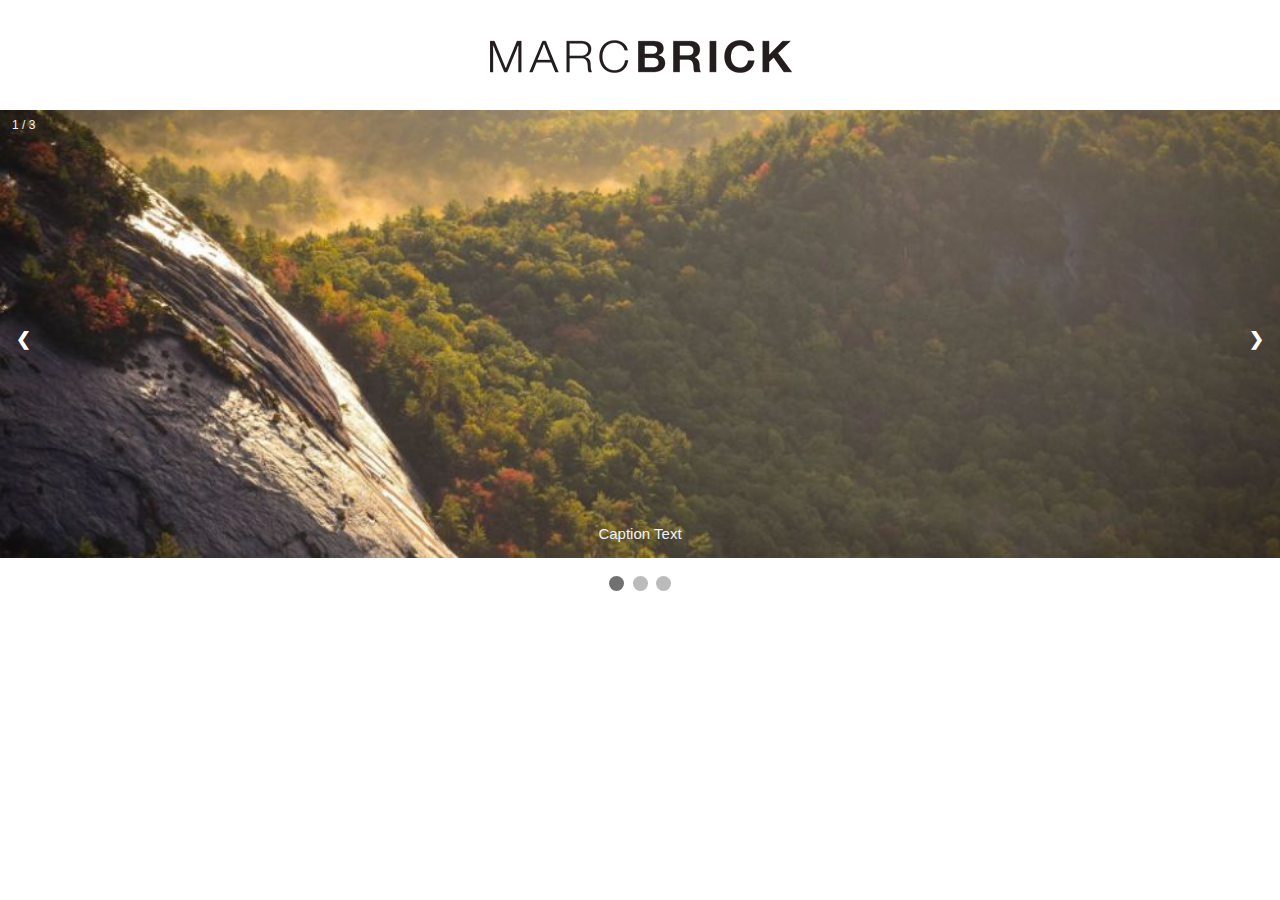
<file: Project_forest/WebContent/bootstrap_exam.html>
<!DOCTYPE html>
<html>
<head>
<meta name="viewport" content="width=device-width, initial-scale=1">
<style>
* {box-sizing: border-box}
body {font-family: Verdana, sans-serif; margin:0}
.mySlides {display: none}
img {vertical-align: middle;}

/* Slideshow container */
.slideshow-container {
  max-width: 100%;
  position: relative;
  margin: auto;
}

/* Next & previous buttons */
.prev, .next {
  cursor: pointer;
  position: absolute;
  top: 50%;
  width: auto;
  padding: 16px;
  margin-top: -22px;
  color: white;
  font-weight: bold;
  font-size: 18px;
  transition: 0.6s ease;
  border-radius: 0 3px 3px 0;
}

/* Position the "next button" to the right */
.next {
  right: 0;
  border-radius: 3px 0 0 3px;
}

/* On hover, add a black background color with a little bit see-through */
.prev:hover, .next:hover {
  background-color: rgba(0,0,0,0.8);
}

/* Caption text */
.text {
  color: #f2f2f2;
  font-size: 15px;
  padding: 8px 12px;
  position: absolute;
  bottom: 8px;
  width: 100%;
  text-align: center;
}

/* Number text (1/3 etc) */
.numbertext {
  color: #f2f2f2;
  font-size: 12px;
  padding: 8px 12px;
  position: absolute;
  top: 0;
}

/* The dots/bullets/indicators */
.dot {
  cursor: pointer;
  height: 15px;
  width: 15px;
  margin: 0 2px;
  background-color: #bbb;
  border-radius: 50%;
  display: inline-block;
  transition: background-color 0.6s ease;
}

.active, .dot:hover {
  background-color: #717171;
}

/* Fading animation */
.fade {
  -webkit-animation-name: fade;
  -webkit-animation-duration: 1.5s;
  animation-name: fade;
  animation-duration: 1.5s;
}

@-webkit-keyframes fade {
  from {opacity: .4}
  to {opacity: 1}
}

@keyframes fade {
  from {opacity: .4}
  to {opacity: 1}
}

/* On smaller screens, decrease text size */
@media only screen and (max-width: 300px) {
  .prev, .next,.text {font-size: 11px}
}
.header {position:relative;z-index:30;min-width:inherit;height:110px;background:#fff;}
.header .logo {position:absolute;left:50%;top:40px;margin-left:-150px;}
</style>
</head>
<body>
  <div class="header"><a href="main.html" class="logo"><img src="./img/logo.png"></a></div>
<div class="slideshow-container">

<div class="mySlides fade">
  <div class="numbertext">1 / 3</div>
  <img src="./img/img_nature_wide.jpg" style="width:100%">
  <div class="text">Caption Text</div>
</div>

<div class="mySlides fade">
  <div class="numbertext">2 / 3</div>
  <img src="./img/img_fjords_wide.jpg" style="width:100%">
  <div class="text">Caption Two</div>
</div>

<div class="mySlides fade">
  <div class="numbertext">3 / 3</div>
  <img src="./img/img_mountains_wide.jpg" style="width:100%">
  <div class="text">Caption Three</div>
</div>

<a class="prev" onclick="plusSlides(-1)">&#10094;</a>
<a class="next" onclick="plusSlides(1)">&#10095;</a>

</div>
<br>

<div style="text-align:center">
  <span class="dot" onclick="currentSlide(1)"></span>
  <span class="dot" onclick="currentSlide(2)"></span>
  <span class="dot" onclick="currentSlide(3)"></span>
</div>

<script>
var slideIndex = 1;
showSlides(slideIndex);

function plusSlides(n) {
  showSlides(slideIndex += n);
}

function currentSlide(n) {
  showSlides(slideIndex = n);
}

function showSlides(n) {
  var i;
  var slides = document.getElementsByClassName("mySlides");
  var dots = document.getElementsByClassName("dot");
  if (n > slides.length) {slideIndex = 1}
  if (n < 1) {slideIndex = slides.length}
  for (i = 0; i < slides.length; i++) {
      slides[i].style.display = "none";
  }
  for (i = 0; i < dots.length; i++) {
      dots[i].className = dots[i].className.replace(" active", "");
  }
  slides[slideIndex-1].style.display = "block";
  dots[slideIndex-1].className += " active";
}
</script>

</body>
</html>
</file>
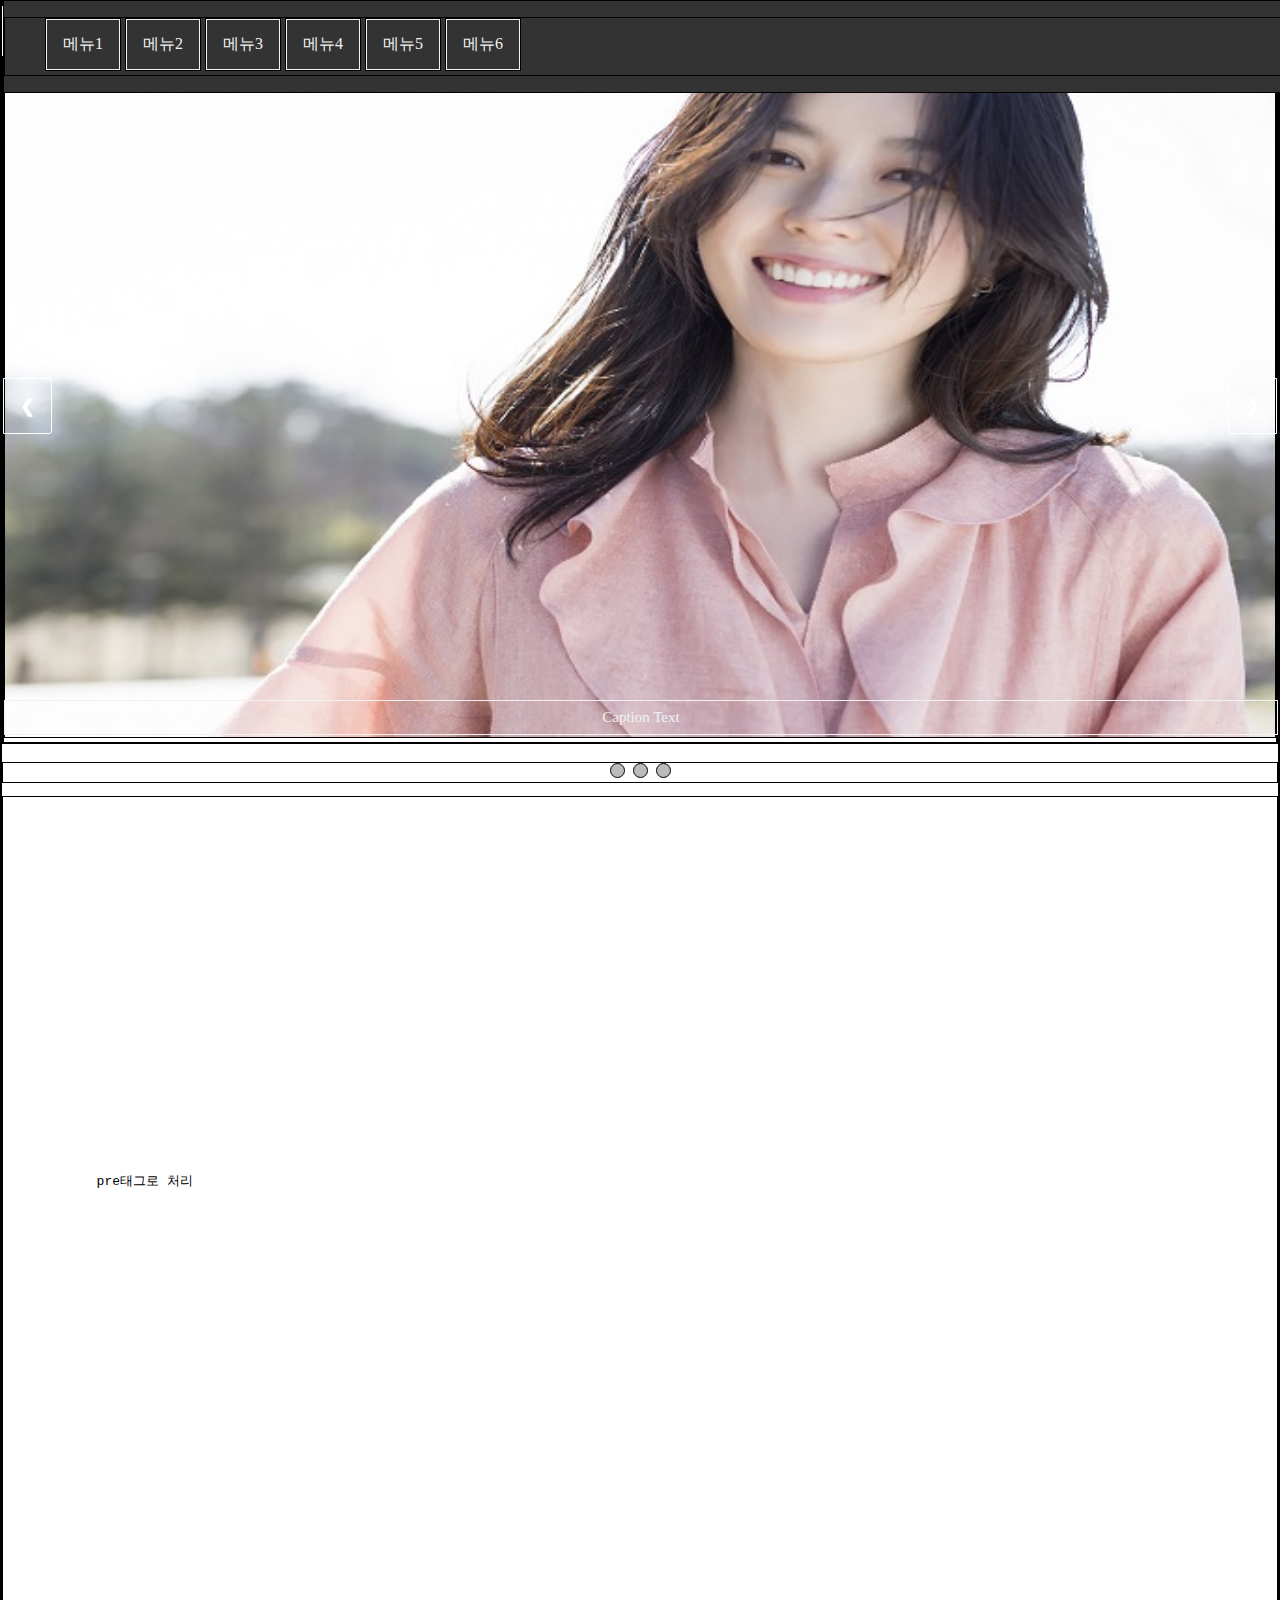
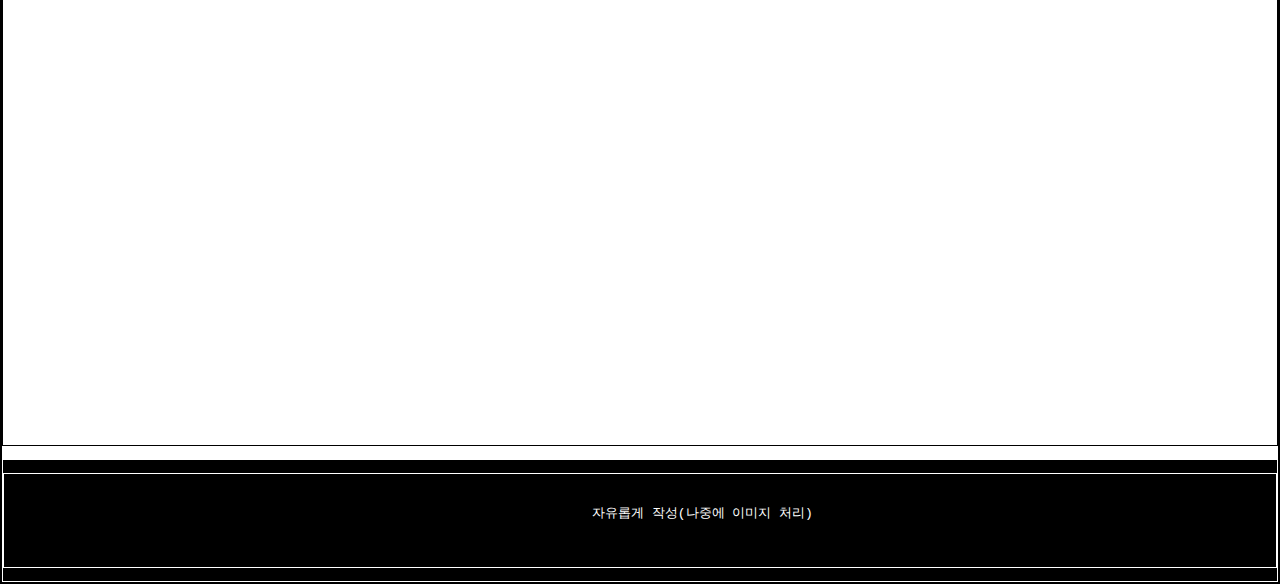
<file: Project_forest/WebContent/index2_edit.html>
<!DOCTYPE html>
<html lang="en">
<head>
    <meta charset="UTF-8">
    <meta name="viewport" content="width=device-width, initial-scale=1.0">
    <meta http-equiv="X-UA-Compatible" content="ie=edge">
    <style>
		body {
			margin-left: 0px;
			margin-top: 0px;
			margin-right: 0px;
			margin-bottom: 0px;
		}
        .header{
            width: 100%;
        }
        .logo{
            width: 100%;
        }
        
        /* The navigation bar */
        .navbar {
            overflow: hidden;
            background-color: #333;
            position: fixed; /* Set the navbar to fixed position */
            top: 0; /* Position the navbar at the top of the page */
            width: 100%; /* Full width */
            z-index: 1;
        }

        /* Links inside the navbar */
        .navbar a {
            float: left;
            display: block;
            color: #f2f2f2;
            text-align: center;
            padding: 14px 16px;
            text-decoration: none;
        }

        .navbar li{
        	display: inline-block;        	
        	
        }


        * {box-sizing:border-box;border: solid 1px;} /* 전체 solid 적용 */

        /* Slideshow container */
        .slideshow-container {
            width : 100%;
            position: relative;
            margin: auto;
            margin-top: 50px;
            
        }

        /* Hide the images by default */
        .mySlides {
            display: none;
            
        }

        /* Next & previous buttons */
        .prev, .next {
            cursor: pointer;
            position: absolute;
            top: 50%;
            width: auto;
            margin-top: -22px;
            padding: 16px;
            color: white;
            font-weight: bold;
            font-size: 18px;
            transition: 0.6s ease;
            border-radius: 0 3px 3px 0;
        }

        /* Position the "next button" to the right */
        .next {
            right: 0;
            border-radius: 3px 0 0 3px;
        }

        /* On hover, add a black background color with a little bit see-through */
        .prev:hover, .next:hover {
            background-color: rgba(0,0,0,0.8);
        }

        /* Caption text */
        .text {
            color: #f2f2f2;
            font-size: 15px;
            padding: 8px 12px;
            position: absolute;
            bottom: 8px;
            width: 100%;
            text-align: center;
        }

        /* Number text (1/3 etc) */
        .numbertext {
            color: #f2f2f2;
            font-size: 12px;
            padding: 8px 12px;
            position: absolute;
            top: 0;
        }

        /* The dots/bullets/indicators */
        .dot {
            cursor:pointer;
            height: 15px;
            width: 15px;
            margin: 0 2px;
            background-color: #bbb;
            border-radius: 50%;
            display: inline-block;
            transition: background-color 0.6s ease;
        }

        .active, .dot:hover {
            background-color: #717171;
        }

        /* Fading animation */
        .fade {
            -webkit-animation-name: fade;
            -webkit-animation-duration: 1.5s;
            animation-name: fade;
            animation-duration: 1.5s;
        }

        @-webkit-keyframes fade {
            from {opacity: .4} 
            to {opacity: 1}
        }

        @keyframes fade {
            from {opacity: .4} 
            to {opacity: 1}
        }

        .footer {
            left: 0;
            bottom: 0;
            width: 100%;
            background-color: black;
            color: white;
            text-align: center;
        }
    </style>
    <title>index</title>
</head>

<body>
    <div class="header">
        <div class="logo">

        </div>
        <div class="navbar">
        	<ul>
	            <li><a href="#menu1">메뉴1</a></li>
	            <li><a href="#menu2">메뉴2</a></li>
	            <li><a href="#menu3">메뉴3</a></li>
	            <li><a href="#menu4">메뉴4</a></li>
	            <li><a href="#menu5">메뉴5</a></li>
	            <li><a href="#menu6">메뉴6</a></li>
           	</ul>
        </div>
    </div>     
   

        <!-- Slideshow container -->
    <div class="slideshow-container">
        
        <!-- Full-width images with number and caption text -->
        <div class="mySlides fade">
            <div class="numbertext">1 / 3</div>
            <img src="./img/Test_mainbanner1.jpg" style="width:100%">
            <div class="text">Caption Text</div>

        </div>
            
        <div class="mySlides fade">
            <div class="numbertext">2 / 3</div>
            <img src="./img/Test_mainbanner2.jpg" style="width:100%">
            <div class="text">Caption Two</div>
        </div>
            
        <div class="mySlides fade">
            <div class="numbertext">3 / 3</div>
            <img src="./img/Test_mainbanner3.jpg" style="width:100%">
            <div class="text">Caption Three</div>
        </div>
        <!-- Next and previous buttons -->
        <a class="prev" onclick="plusSlides(-1)">&#10094;</a>
        <a class="next" onclick="plusSlides(1)">&#10095;</a>
    </div>
        <br>
        <!-- The dots/circles -->
    <div style="text-align:center">
        <span class="dot" onclick="currentSlide(1)"></span> 
        <span class="dot" onclick="currentSlide(2)"></span> 
        <span class="dot" onclick="currentSlide(3)"></span> 
    </div>
        <script>
            var slideIndex = 0;
            showSlides();
                
            function showSlides() {
                var i;
                var slides = document.getElementsByClassName("mySlides");
                for (i = 0; i < slides.length; i++) {
                    slides[i].style.display = "none"; 
                }
                slideIndex++;
                if (slideIndex > slides.length) {slideIndex = 1} 
                slides[slideIndex-1].style.display = "block"; 
                setTimeout(showSlides, 2000); // Change image every 2 seconds
            }
        </script>
        <pre>

























            pre태그로 처리
























































        </pre>
        <div class="footer">
            <pre>

            
                자유롭게 작성(나중에 이미지 처리)


            </pre>
        </div>
</body>
</html>
</file>
